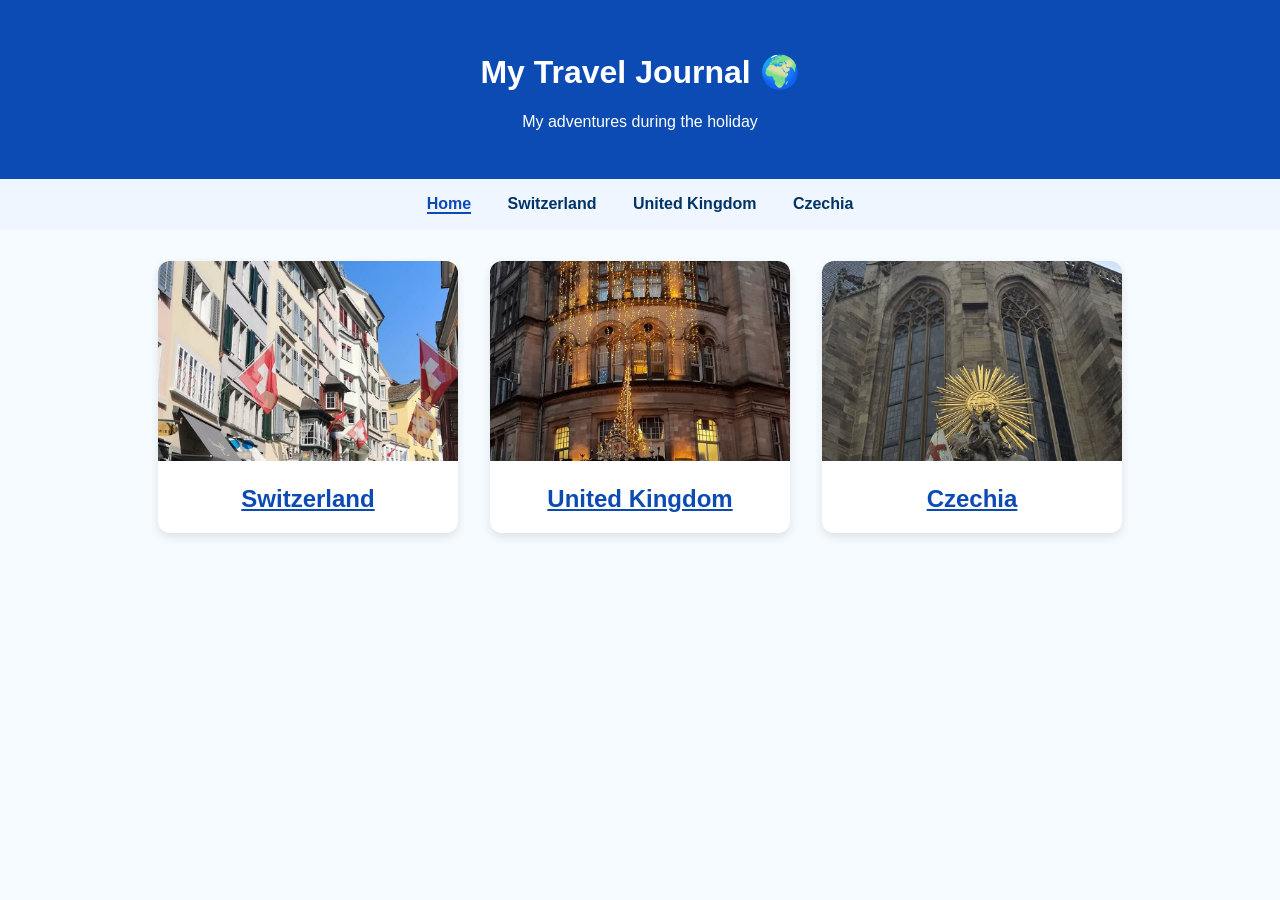
<file: index.html>
<!DOCTYPE html>
<html lang="en">
<head>
  <meta charset="UTF-8" />
  <meta name="viewport" content="width=device-width, initial-scale=1.0" />
  <title>My Travel Journal 🌍</title>
  <link rel="stylesheet" href="style.css" />
</head>
<body>
  <header class="main-header">
    <h1>My Travel Journal 🌍</h1>
    <p>My adventures during the holiday</p>
  </header>

  <nav>
    <a href="travel.html" class="active">Home</a>
    <a href="switzerland.html">Switzerland</a>
    <a href="uk.html">United Kingdom</a>
    <a href="czechia.html">Czechia</a>
  </nav>

  <section class="gallery">
    <div class="card">
      <img src="Screenshot 2025-10-17 142500.png" alt="Switzerland">
      <h2><a href="switzerland.html">Switzerland</a></h2>
    </div>
    <div class="card">
      <img src="Screenshot 2025-10-17 141737.png" alt="United Kingdom">
      <h2><a href="uk.html">United Kingdom</a></h2>
    </div>
    <div class="card">
      <img src="Screenshot 2025-10-17 141512.png" alt="Czechia">
      <h2><a href="czechia.html">Czechia</a></h2>
    </div>
  </section>
</body>
</html>
</file>
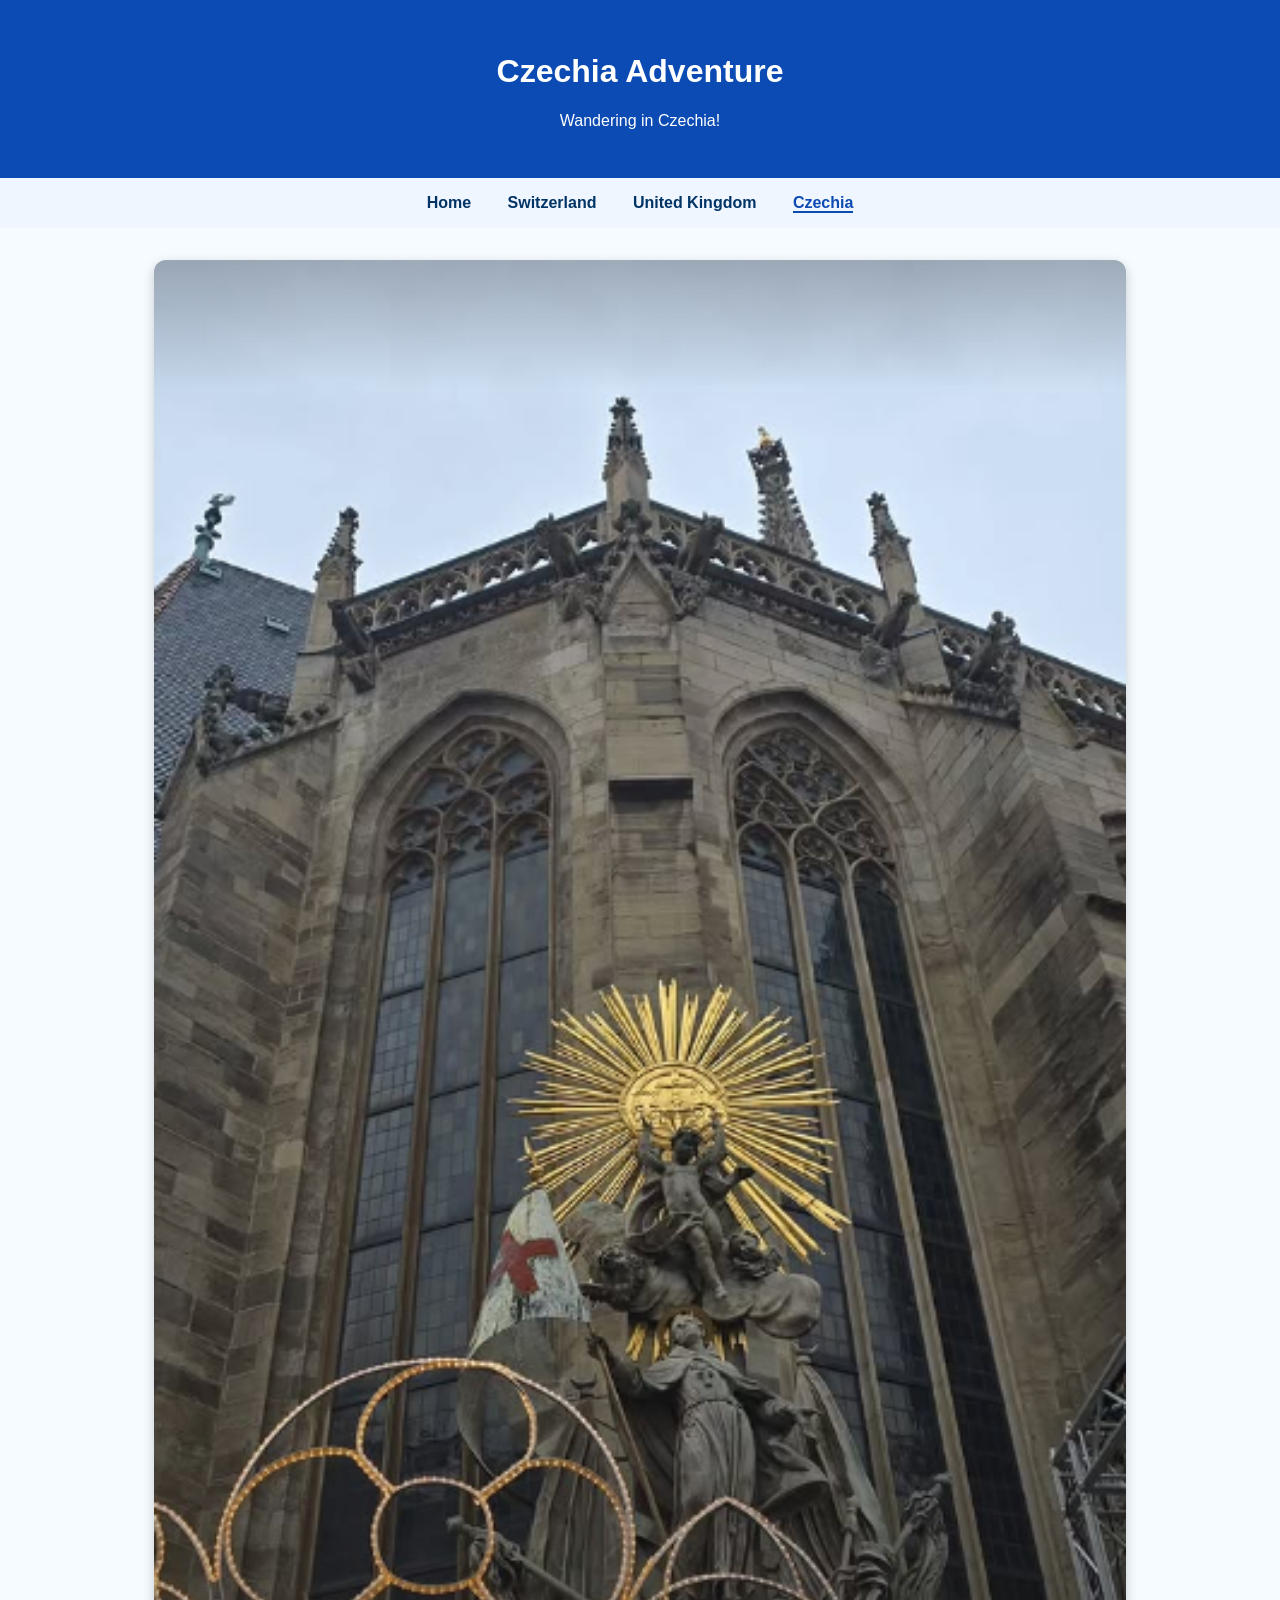
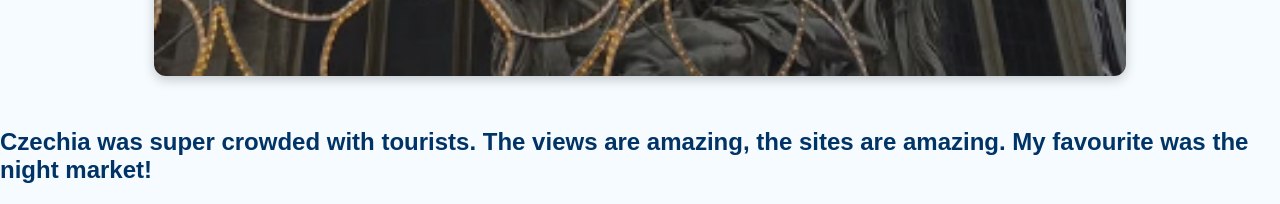
<file: czechia.html>
<!DOCTYPE html>
<html lang="en">
<head>
  <meta charset="UTF-8" />
  <meta name="viewport" content="width=device-width, initial-scale=1.0" />
  <title>Czechia Adventure</title>
  <link rel="stylesheet" href="style.css" />
</head>
<body>
  <header class="main-header">
    <h1>Czechia Adventure</h1>
    <p>Wandering in Czechia!</p>
  </header>

  <nav>
    <a href="travel.html">Home</a>
    <a href="switzerland.html">Switzerland</a>
    <a href="uk.html">United Kingdom</a>
    <a href="czechia.html" class="active">Czechia</a>
  </nav>

  <section class="image-section">
    <img src="Screenshot 2025-10-17 141512.png" alt="Prague, Czechia">
  </section>

<h2>Czechia was super crowded with tourists. The views are amazing, the sites are amazing. My favourite was the night market!</h2>
</body>
</html>
</file>
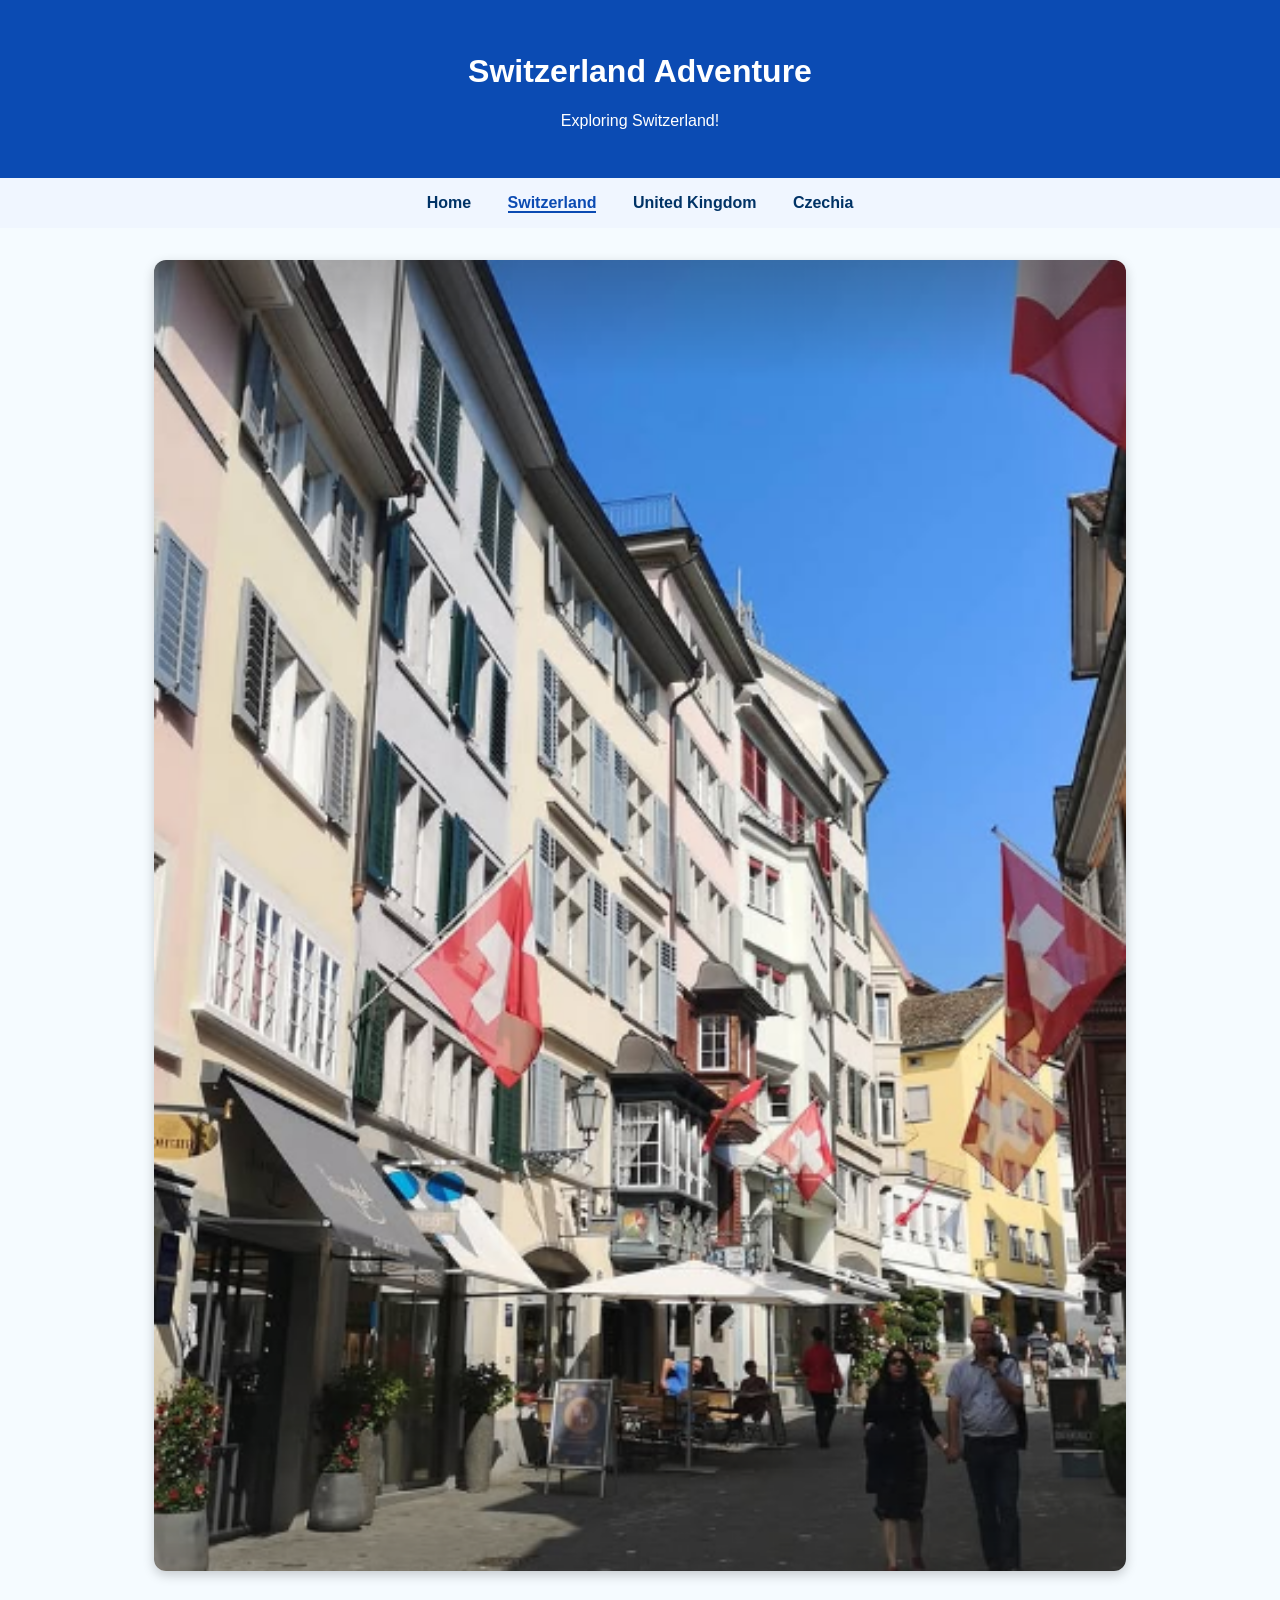
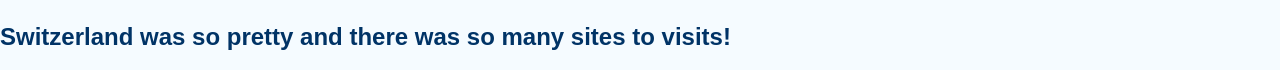
<file: switzerland.html>
<!DOCTYPE html>
<html lang="en">
<head>
  <meta charset="UTF-8" />
  <meta name="viewport" content="width=device-width, initial-scale=1.0" />
  <title>Switzerland Adventure</title>
  <link rel="stylesheet" href="style.css" />
</head>
<body>
  <header class="main-header">
    <h1>Switzerland Adventure</h1>
    <p>Exploring Switzerland!</p>
  </header>

  <nav>
    <a href="travel.html">Home</a>
    <a href="switzerland.html" class="active">Switzerland</a>
    <a href="uk.html">United Kingdom</a>
    <a href="czechia.html">Czechia</a>
  </nav>

  <section class="image-section">
    <img src="Screenshot 2025-10-17 142500.png" alt="Matterhorn, Switzerland">
  </section>

  <h2>Switzerland was so pretty and there was so many sites to visits!</h2>
</body>
</html>
</file>
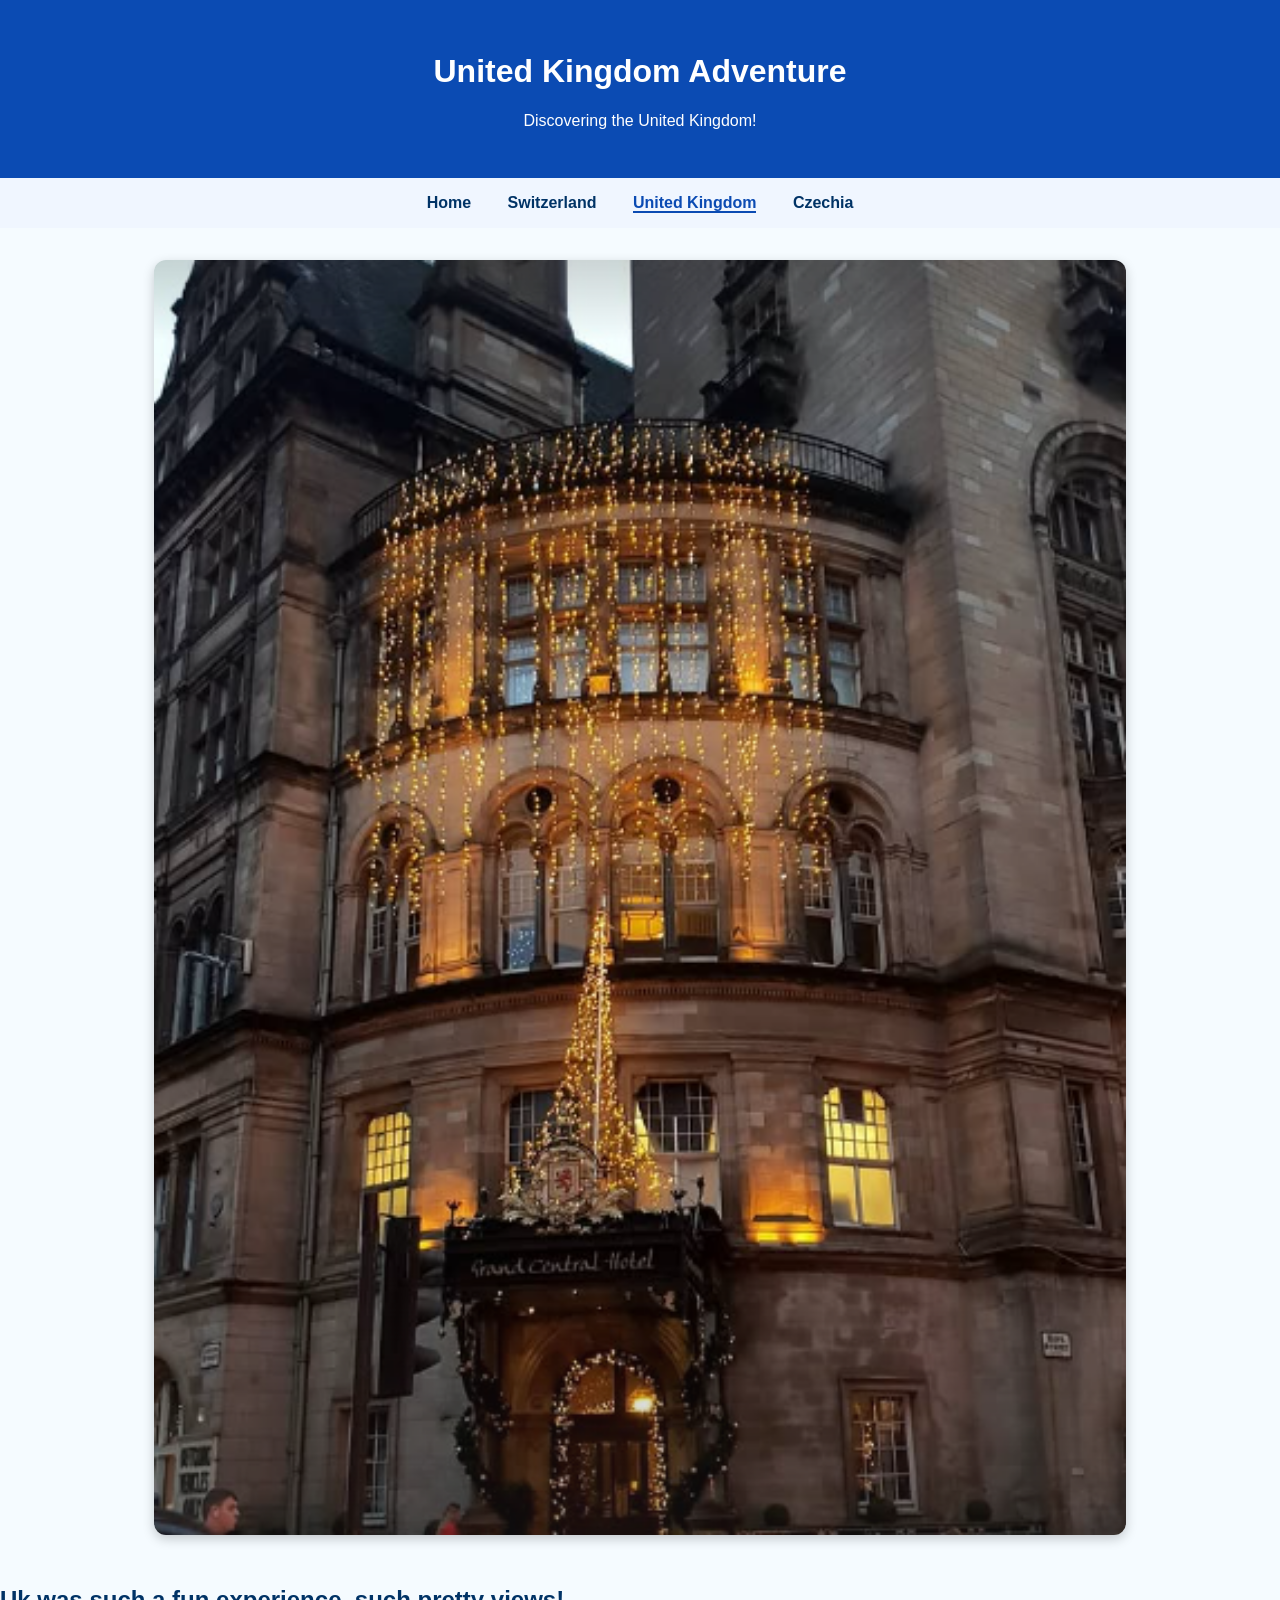
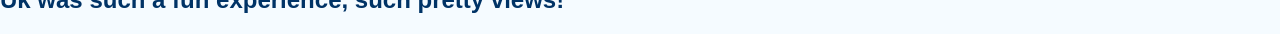
<file: uk.html>
<!DOCTYPE html>
<html lang="en">
<head>
  <meta charset="UTF-8" />
  <meta name="viewport" content="width=device-width, initial-scale=1.0" />
  <title>United Kingdom Adventure</title>
  <link rel="stylesheet" href="style.css" />
</head>
<body>
  <header class="main-header">
    <h1>United Kingdom Adventure</h1>
    <p>Discovering the United Kingdom!</p>
  </header>

  <nav>
    <a href="travel.html">Home</a>
    <a href="switzerland.html">Switzerland</a>
    <a href="uk.html" class="active">United Kingdom</a>
    <a href="czechia.html">Czechia</a>
  </nav>

  <section class="image-section">
    <img src="Screenshot 2025-10-17 141737.png" alt="London Eye, UK">
  </section>

<h2>Uk was such a fun experience, such pretty views!</h2>
</body>
</html>
</file>
<file: style.css>
body {
  font-family: Arial, sans-serif;
  margin: 0;
  background-color: #f5fbff;
  color: #003366;
}

/* Header */
.main-header {
  background-color: #0b4bb3;
  color: white;
  text-align: center;
  padding: 2rem 1rem;
}

/* Navigation bar */
nav {
  background-color: #f0f6ff;
  text-align: center;
  padding: 1rem;
}

nav a {
  color: #003366;
  text-decoration: none;
  font-weight: bold;
  margin: 0 1rem;
}

nav a:hover, nav a.active {
  color: #0b4bb3;
  border-bottom: 2px solid #0b4bb3;
}

/* Home gallery */
.gallery {
  display: flex;
  justify-content: center;
  flex-wrap: wrap;
  gap: 2rem;
  padding: 2rem;
}

.card {
  background-color: white;
  border-radius: 12px;
  box-shadow: 0 4px 10px rgba(0,0,0,0.1);
  overflow: hidden;
  text-align: center;
  width: 300px;
  transition: transform 0.2s;
}

.card:hover {
  transform: scale(1.03);
}

.card img {
  width: 100%;
  height: 200px;
  object-fit: cover;
}

.card h2 a {
  color: #0b4bb3;
  text-decoration: underline;
}

/* Page image section */
.image-section {
  display: flex;
  justify-content: center;
  padding: 2rem;
}

.image-section img {
  width: 80%;
  border-radius: 12px;
  box-shadow: 0 4px 12px rgba(0,0,0,0.2);
}
</file>
